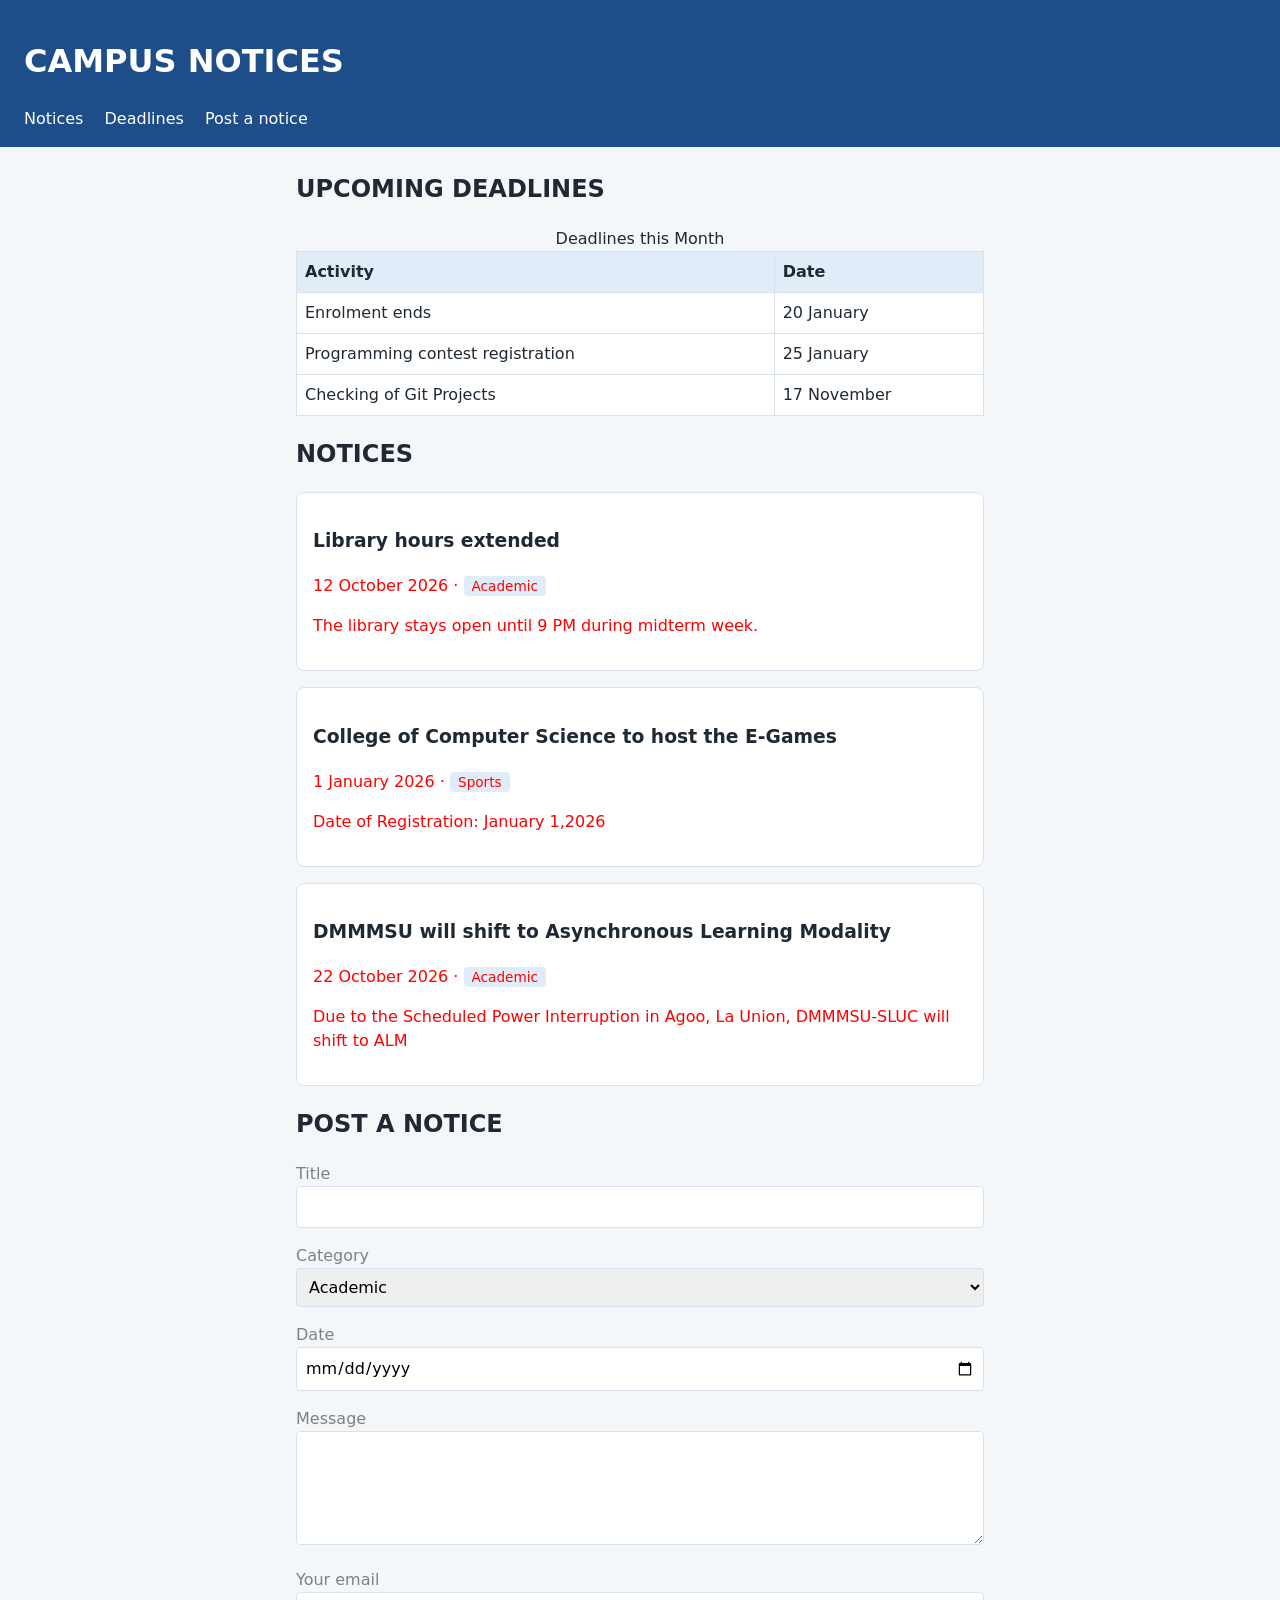
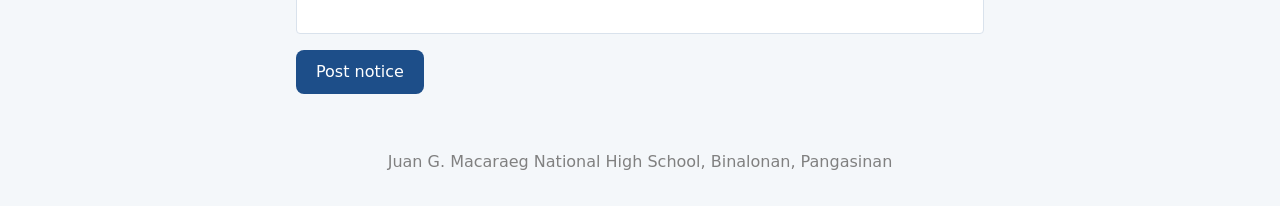
<file: campus-notices/index.html>
<!DOCTYPE html>
<html lang="en">

<head>
  <meta charset="utf-8">
  <meta name="viewport" content="width=device-width, initial-scale=1">

  <title>JGMNHS - Campus Notices</title>
 
  <link rel="stylesheet" href="styles.css">

</head>

<body>
  <header>
    <h1>CAMPUS NOTICES</h1>
    <nav aria-label="Main">
      <ul>
        <li><a href="#notices">Notices</a></li>
        <li><a href="#deadlines">Deadlines</a></li>
        <li><a href="#submit">Post a notice</a></li>
      </ul>
    </nav>
  </header>

  <main>

        <section id="deadlines">
      <h2>UPCOMING DEADLINES</h2>
      <table>
        <caption>Deadlines this Month</caption>
        <thead>
          <tr><th scope="col">Activity</th><th scope="col">Date</th></tr>
        </thead>
        <tbody>
          <tr><td> Enrolment ends</td><td>20 January</td></tr>
          <tr><td> Programming contest registration</td><td>25 January</td></tr>
          <tr><td> Checking of Git Projects</td><td>17 November</td></tr>
        </tbody>
      </table>
    </section>

    
    <section id="notices">
      <h2>NOTICES</h2>

      <article class="notice">
        <h3>Library hours extended</h3>
        <p class="meta">
          <time datetime="2026-10-12">12 October 2026</time> · <span class="tag">Academic</span>
        </p>
        <p>The library stays open until 9 PM during midterm week.</p>
      </article>

      <article class="notice">
        <h3>College of Computer Science to host the E-Games</h3>
        <p class="meta">
          <time datetime="2026-01-01">1 January 2026</time> · <span class="tag">Sports</span>
        </p>
        <p>Date of Registration: January 1,2026</p>
      </article>

      <article class="notice">
        <h3>DMMMSU will shift to Asynchronous Learning Modality</h3>
        <p class="meta">
          <time datetime="2026-10-22">22 October 2026</time> · <span class="tag">Academic</span>
        </p>
        <p>Due to the Scheduled Power Interruption in Agoo, La Union, DMMMSU-SLUC will shift to ALM</p>
      </article>
    </section>


    <section id="submit">
      <h2>POST A NOTICE</h2>
      <form action="#" method="post">
        <p>
          <label for="title">Title</label><br>
          <input type="text" id="title" name="title" required maxlength="100">
        </p>

        <p>
          <label for="category">Category</label><br>
          <select id="category" name="category">
            <option value="academic">Academic</option>
            <option value="event">Event</option>
            <option value="general">General</option>
          </select>
        </p>

        <p>
          <label for="date">Date</label><br>
          <input type="date" id="date" name="date">
        </p>

        <p>
          <label for="message">Message</label><br>
          <textarea id="message" name="message" rows="4" required></textarea>
        </p>

        <p>
          <label for="email">Your email</label><br>
          <input type="email" id="email" name="email" required>
        </p>

        <button type="submit">Post notice</button>
      </form>
    </section>
  </main>

  <footer>
    <p> Juan G. Macaraeg National High School, Binalonan, Pangasinan</p>
  </footer>

</body>
</html>
</file>
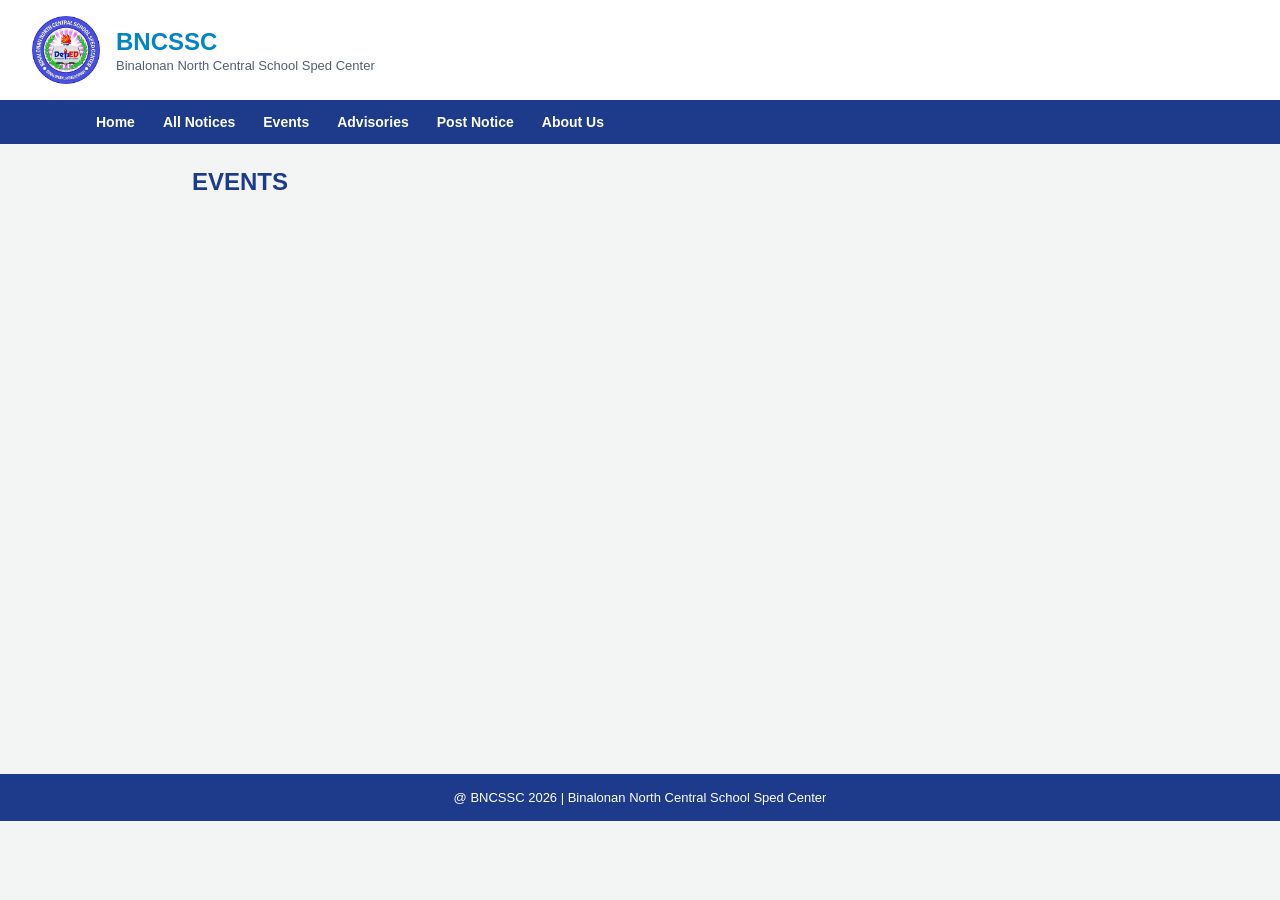
<file: Week 3/events.html>
<!DOCTYPE html>
<html lang="en">

<head>
  <meta charset="utf-8">
  <meta name="viewport" content="width=device-width, initial-scale=1">
  <title>BNCSSC - Events</title>
  <link rel="stylesheet" href="events.css">
</head>

<body>
  <div class="header">
    <img id="logo1" src="./logo.png" alt="BNCSSC Logo">
    <h2>BNCSSC</h2>
    <p id="sentence1">Binalonan North Central School Sped Center</p>
  </div>

  <div class="menu">
    <a href="./week3.html">Home</a>
    <a href="./notices.html">All Notices</a>
    <a href="./events.html">Events</a>
    <a href="./advisories.html">Advisories</a>
    <a href="./post.html">Post Notice</a>
    <a href="./aboutUs.html">About Us</a>
  </div>

  <main>
    <section id="events">
      <h2>EVENTS</h2>
    </section>
  </main>

  <footer>
    <p>@ BNCSSC 2026 | Binalonan North Central School Sped Center</p>
  </footer>
</body>

</html>
</file>
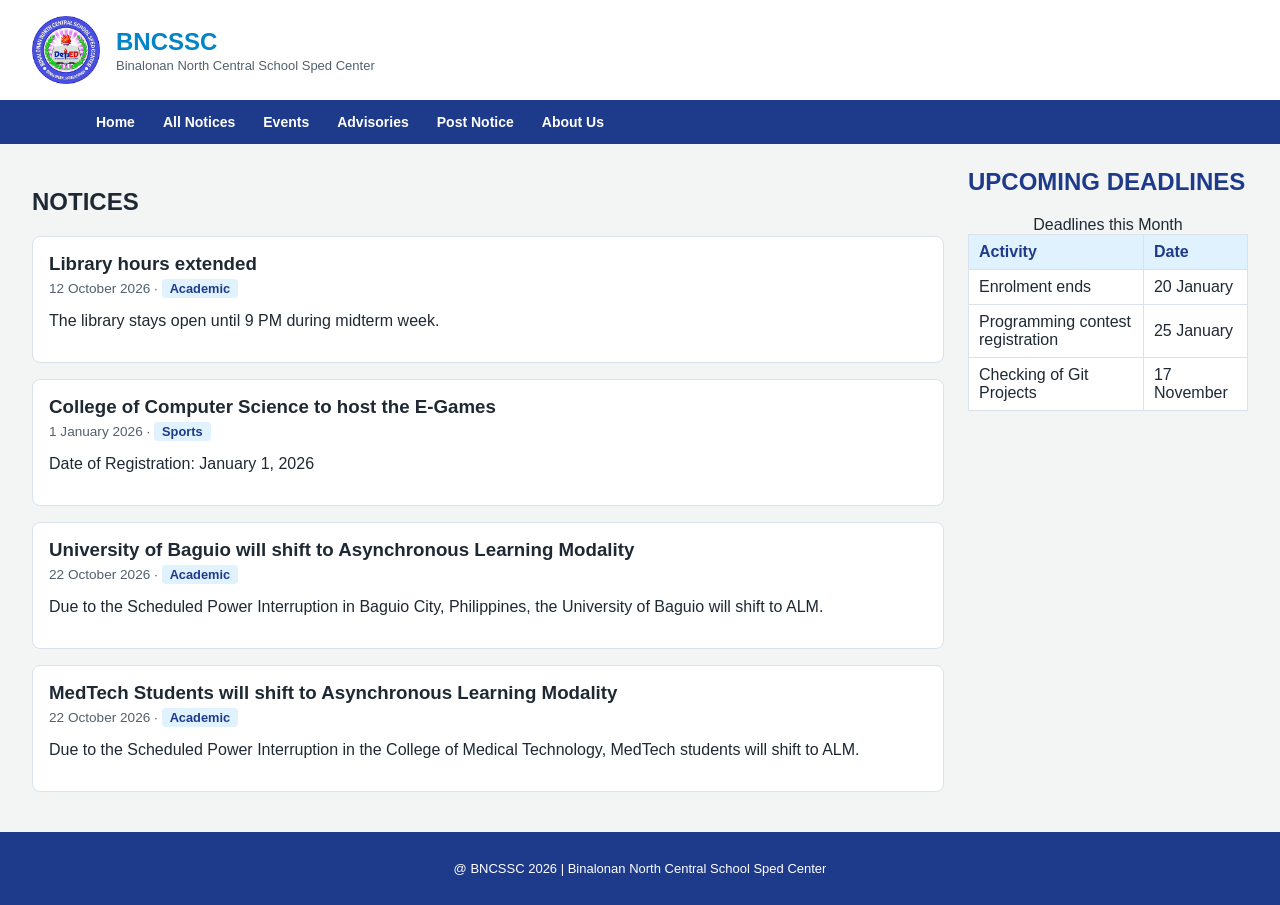
<file: Week 3/notices.html>
<!DOCTYPE html>
<html lang="en">

<head>
  <meta charset="utf-8">
  <meta name="viewport" content="width=device-width, initial-scale=1">
  <title>BNCSSC - All Notices</title>
  <link rel="stylesheet" href="notices.css">
</head>

<body>
  <div class="header">
    <img id="logo1" src="./logo.png" alt="BNCSSC Logo">
    <h2>BNCSSC</h2>
    <p id="sentence1">Binalonan North Central School Sped Center</p>
  </div>

  <div class="menu">
    <a href="./week3.html">Home</a>
    <a href="./notices.html">All Notices</a>
    <a href="./events.html">Events</a>
    <a href="./advisories.html">Advisories</a>
    <a href="./post.html">Post Notice</a>
    <a href="./aboutUs.html">About Us</a>
  </div>

  <div class="board-layout">
    <main>
      <section id="notices">
        <h2>NOTICES</h2>

        <article class="notice">
          <h3>Library hours extended</h3>
          <p class="meta">
            <time datetime="2026-10-12">12 October 2026</time> · <span class="tag">Academic</span>
          </p>
          <p>The library stays open until 9 PM during midterm week.</p>
        </article>

        <article class="notice">
          <h3>College of Computer Science to host the E-Games</h3>
          <p class="meta">
            <time datetime="2026-01-01">1 January 2026</time> · <span class="tag">Sports</span>
          </p>
          <p>Date of Registration: January 1, 2026</p>
        </article>

        <article class="notice">
          <h3>University of Baguio will shift to Asynchronous Learning Modality</h3>
          <p class="meta">
            <time datetime="2026-10-22">22 October 2026</time> · <span class="tag">Academic</span>
          </p>
          <p>Due to the Scheduled Power Interruption in Baguio City, Philippines, the University of Baguio will shift to ALM.</p>
        </article>

        <article class="notice">
          <h3>MedTech Students will shift to Asynchronous Learning Modality</h3>
          <p class="meta">
            <time datetime="2026-10-22">22 October 2026</time> · <span class="tag">Academic</span>
          </p>
          <p>Due to the Scheduled Power Interruption in the College of Medical Technology, MedTech students will shift to ALM.</p>
        </article>
      </section>
    </main>

    <aside>
      <section id="deadlines">
        <h2>UPCOMING DEADLINES</h2>
        <table>
          <caption>Deadlines this Month</caption>
          <thead>
            <tr>
              <th scope="col">Activity</th>
              <th scope="col">Date</th>
            </tr>
          </thead>
          <tbody>
            <tr>
              <td>Enrolment ends</td>
              <td>20 January</td>
            </tr>
            <tr>
              <td>Programming contest registration</td>
              <td>25 January</td>
            </tr>
            <tr>
              <td>Checking of Git Projects</td>
              <td>17 November</td>
            </tr>
          </tbody>
        </table>
      </section>
    </aside>
  </div>

  <footer>
    <p>@ BNCSSC 2026 | Binalonan North Central School Sped Center</p>
  </footer>
</body>

</html>
</file>
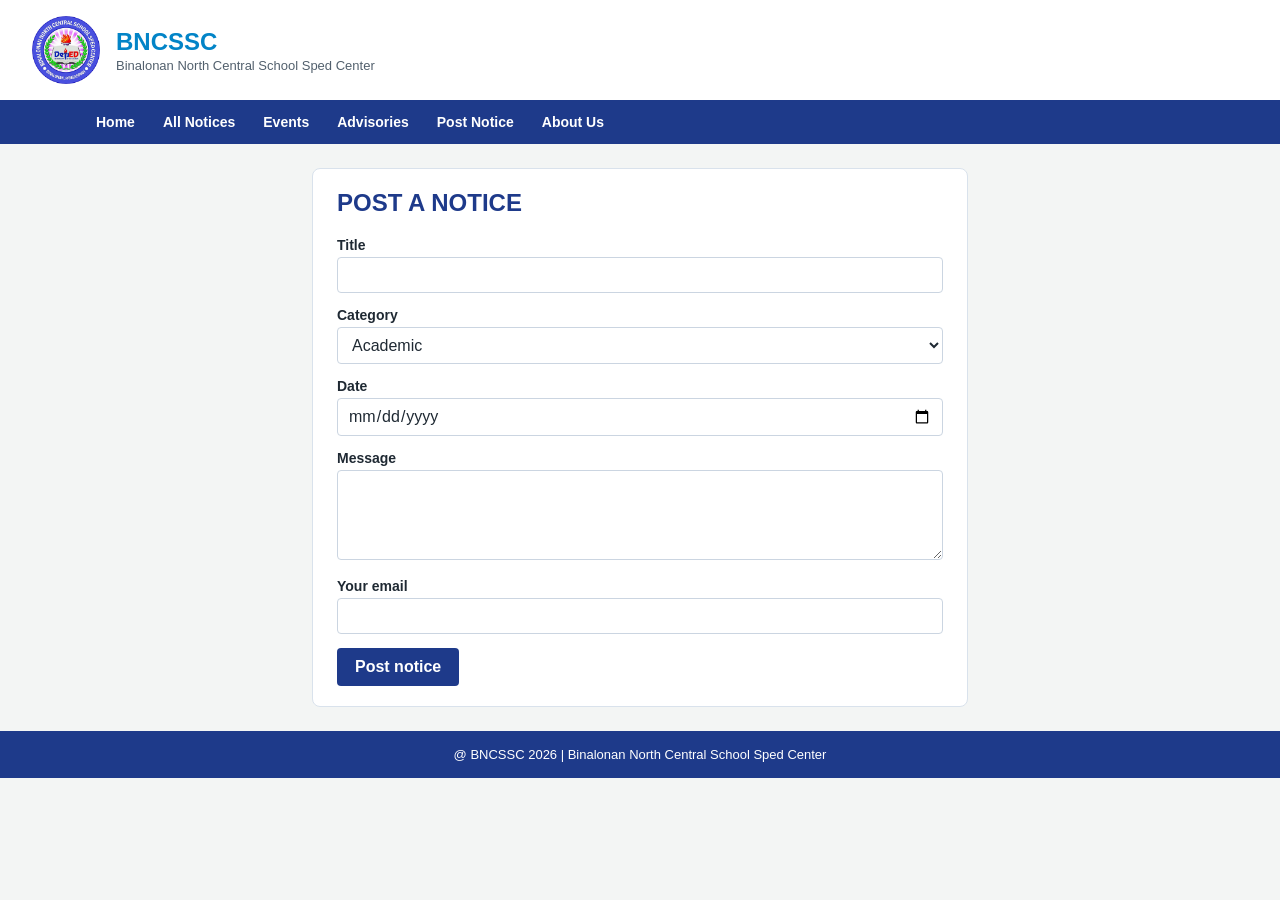
<file: Week 3/post.html>
<!DOCTYPE html>
<html lang="en">

<head>
  <meta charset="utf-8">
  <meta name="viewport" content="width=device-width, initial-scale=1">
  <title>BNCSSC - Post Notice</title>
  <link rel="stylesheet" href="post.css">
</head>

<body>
  <div class="header">
    <img id="logo1" src="./logo.png" alt="BNCSSC Logo">
    <h2>BNCSSC</h2>
    <p id="sentence1">Binalonan North Central School Sped Center</p>
  </div>

  <div class="menu">
    <a href="./week3.html">Home</a>
    <a href="./notices.html">All Notices</a>
    <a href="./events.html">Events</a>
    <a href="./advisories.html">Advisories</a>
    <a href="./post.html">Post Notice</a>
    <a href="./aboutUs.html">About Us</a>
  </div>

  <main>
    <section id="submit">
      <h2>POST A NOTICE</h2>
      <form action="#" method="post">
        <p>
          <label for="title">Title</label>
          <input type="text" id="title" name="title" required maxlength="100">
        </p>

        <p>
          <label for="category">Category</label>
          <select id="category" name="category">
            <option value="academic">Academic</option>
            <option value="event">Event</option>
            <option value="sports">Sports</option>
            <option value="general">General</option>
          </select>
        </p>

        <p>
          <label for="date">Date</label>
          <input type="date" id="date" name="date">
        </p>

        <p>
          <label for="message">Message</label>
          <textarea id="message" name="message" rows="4" required></textarea>
        </p>

        <p>
          <label for="email">Your email</label>
          <input type="email" id="email" name="email" required>
        </p>

        <button type="submit">Post notice</button>
      </form>
    </section>
  </main>

  <footer>
    <p>@ BNCSSC 2026 | Binalonan North Central School Sped Center</p>
  </footer>
</body>

</html>
</file>
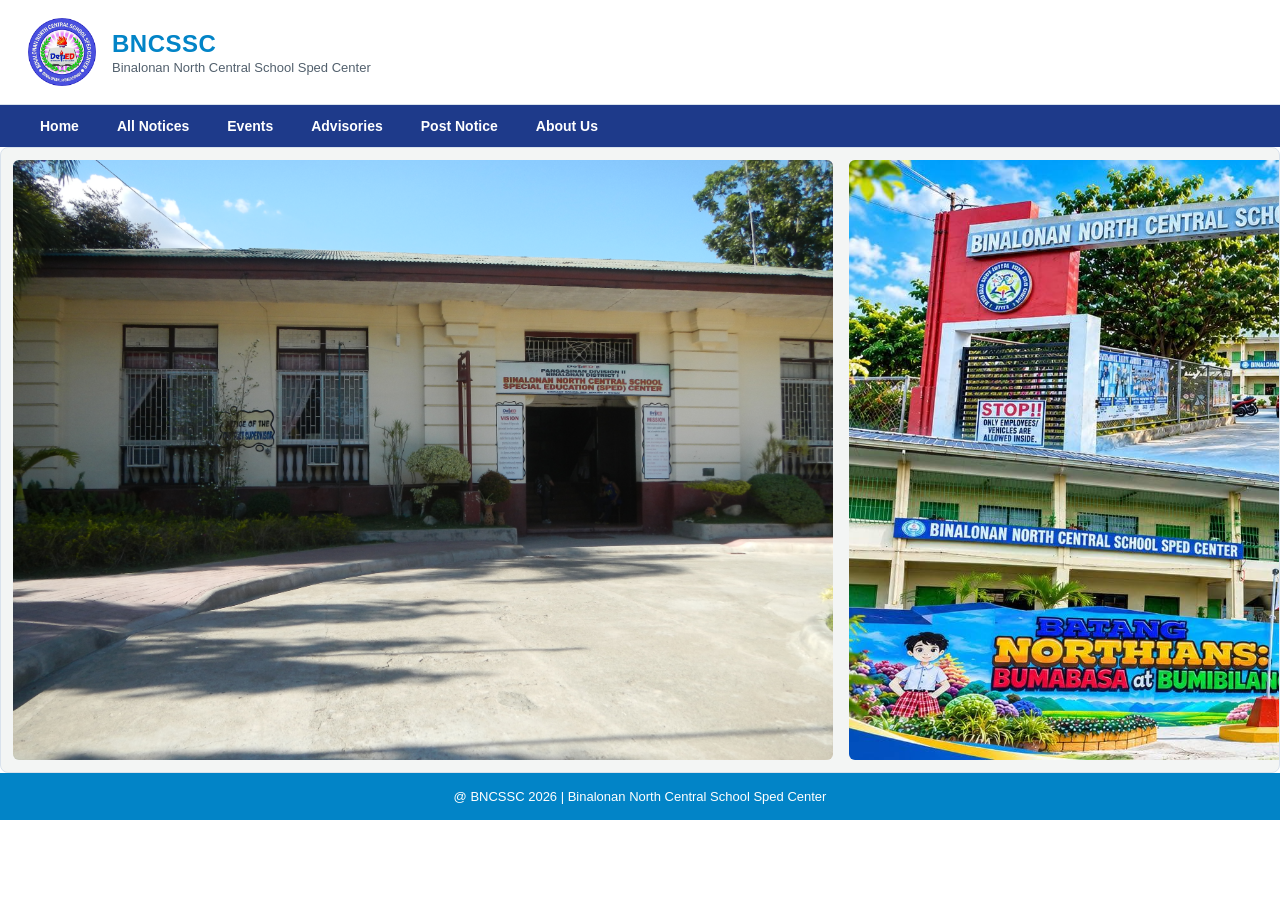
<file: Week 3/week3.html>
<!DOCTYPE html>
<html lang="en">

<head>
    <meta charset="UTF-8">
    <meta name="viewport" content="width=device-width, initial-scale=1">

    <title>BNCSSC- Notice Board</title>

    <link rel="stylesheet" href="styles.css">
</head>

<body>

    <div class="container">

        <div class="header">
            <img id= "logo1" src="./logo.png" alt="logoBNCSSC">
            <h2>BNCSSC</h2>
            <p id="sentence1">
                Binalonan North Central School Sped Center
            </p>
        </div>

        <div class="menu">
            <a href="./week3.html">Home</a><br>
            <a href="./notices.html">All Notices</a><br>
            <a href="./events.html">Events</a><br>
            <a href="./advisories.html">Advisories</a><br>
            <a href="./post.html">Post Notice</a><br>
            <a href="./aboutUs.html">About Us</a>
        </div>
        
        <div class="faculty-container">
    <div class="carousel">
        <div class="carousel-track">
            <img src="./bncssc.jpg" alt="BNCSSC Campus">
            <img src="./bncssc2.jpg" alt="BNCSSC Activity">
            <img src="./bncssc3.jpg" alt="BNCSSC Hallway">
            <img src="./bncssc.jpg" alt="BNCSSC Campus">
            <img src="./bncssc2.jpg" alt="BNCSSC Activity">
            <img src="./bncssc3.jpg" alt="BNCSSC Hallway">
        </div>
    </div>
</div>

        <div class="footer">
            <h4 id="alert">@ BNCSSC 2026 | Binalonan North Central School Sped Center</h4>
        </div>
    </div>
</body>
</html>
</file>
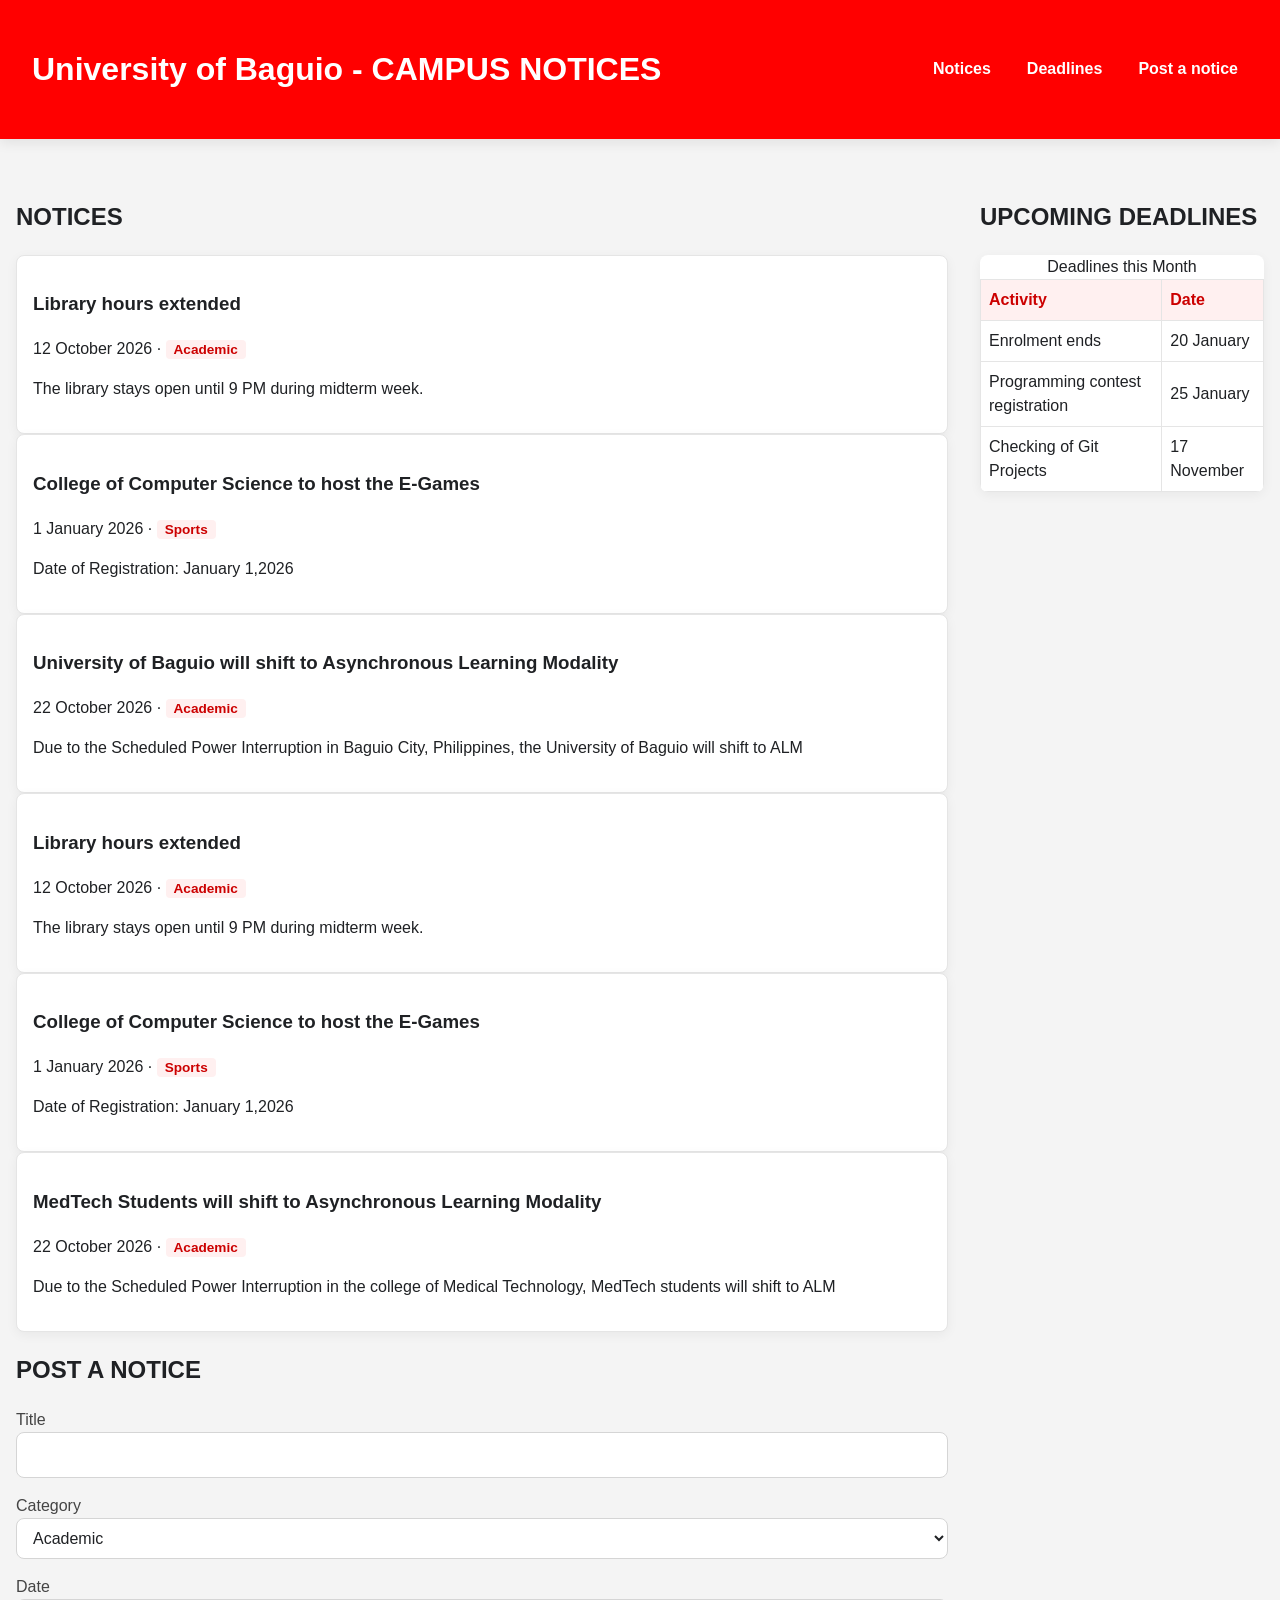
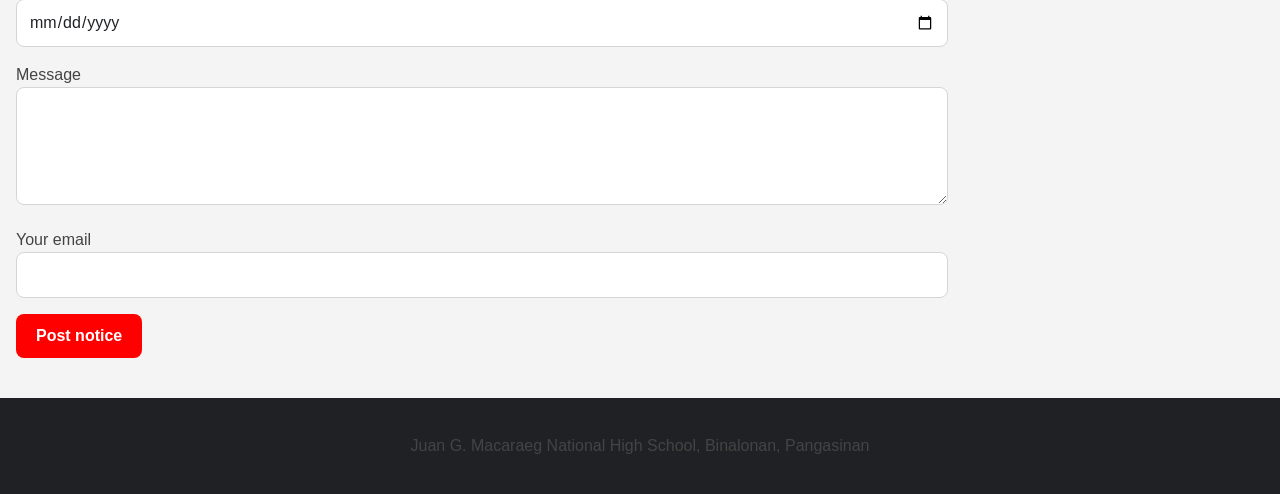
<file: week4/notices.html>
<!DOCTYPE html>
<html lang="en">

<head>
  <meta charset="utf-8">
  <meta name="viewport" content="width=device-width, initial-scale=1">

  <title>University of Baguio - CAMPUS NOTICES</title>
 
  <link rel="stylesheet" href="notices.css">

</head>

<body>
  <header>
    <h1>University of Baguio - CAMPUS NOTICES</h1>
    <nav aria-label="Main">
      <ul>
        <li><a href="#notices">Notices</a></li>
        <li><a href="#deadlines">Deadlines</a></li>
        <li><a href="#submit">Post a notice</a></li>
      </ul>
    </nav>
  </header>

  <main>
    <section id="notices">
      <h2>NOTICES</h2>

      <article class="notice">
        <h3>Library hours extended</h3>
        <p class="meta">
          <time datetime="2026-10-12">12 October 2026</time> · <span class="tag">Academic</span>
        </p>
        <p>The library stays open until 9 PM during midterm week.</p>
      </article>

      <article class="notice">
        <h3>College of Computer Science to host the E-Games</h3>
        <p class="meta">
          <time datetime="2026-01-01">1 January 2026</time> · <span class="tag">Sports</span>
        </p>
        <p>Date of Registration: January 1,2026</p>
      </article>

      <article class="notice">
        <h3>University of Baguio will shift to Asynchronous Learning Modality</h3>
        <p class="meta">
          <time datetime="2026-10-22">22 October 2026</time> · <span class="tag">Academic</span>
        </p>
        <p>Due to the Scheduled Power Interruption in Baguio City, Philippines, the University of Baguio will shift to ALM</p>
      </article>

      <article class="notice">
        <h3>Library hours extended</h3>
        <p class="meta">
          <time datetime="2026-10-12">12 October 2026</time> · <span class="tag">Academic</span>
        </p>
        <p>The library stays open until 9 PM during midterm week.</p>
      </article>

      <article class="notice">
        <h3>College of Computer Science to host the E-Games</h3>
        <p class="meta">
          <time datetime="2026-01-01">1 January 2026</time> · <span class="tag">Sports</span>
        </p>
        <p>Date of Registration: January 1,2026</p>
      </article>

      <article class="notice">
        <h3>MedTech Students will shift to Asynchronous Learning Modality</h3>
        <p class="meta">
          <time datetime="2026-10-22">22 October 2026</time> · <span class="tag">Academic</span>
        </p>
        <p>Due to the Scheduled Power Interruption in the college of Medical Technology, MedTech students will shift to ALM</p>
      </article>

    </section>


    <section id="submit">
      <h2>POST A NOTICE</h2>
      <form action="#" method="post">
        <p>
          <label for="title">Title</label><br>
          <input type="text" id="title" name="title" required maxlength="100">
        </p>

        <p>
          <label for="category">Category</label><br>
          <select id="category" name="category">
            <option value="academic">Academic</option>
            <option value="event">Event</option>
            <option value="general">General</option>
          </select>
        </p>

        <p>
          <label for="date">Date</label><br>
          <input type="date" id="date" name="date">
        </p>

        <p>
          <label for="message">Message</label><br>
          <textarea id="message" name="message" rows="4" required></textarea>
        </p>

        <p>
          <label for="email">Your email</label><br>
          <input type="email" id="email" name="email" required>
        </p>

        <button type="submit">Post notice</button>
      </form>
    </section>
  </main>

  <aside>
        <section id="deadlines">
      <h2>UPCOMING DEADLINES</h2>
      <table>
        <caption>Deadlines this Month</caption>
        <thead>
          <tr><th scope="col">Activity</th><th scope="col">Date</th></tr>
        </thead>
        <tbody>
          <tr><td> Enrolment ends</td><td>20 January</td></tr>
          <tr><td> Programming contest registration</td><td>25 January</td></tr>
          <tr><td> Checking of Git Projects</td><td>17 November</td></tr>
        </tbody>
      </table>
    </section>
    </aside>
    
  <footer>
    <p> Juan G. Macaraeg National High School, Binalonan, Pangasinan</p>
  </footer>

</body>
</html>
</file>
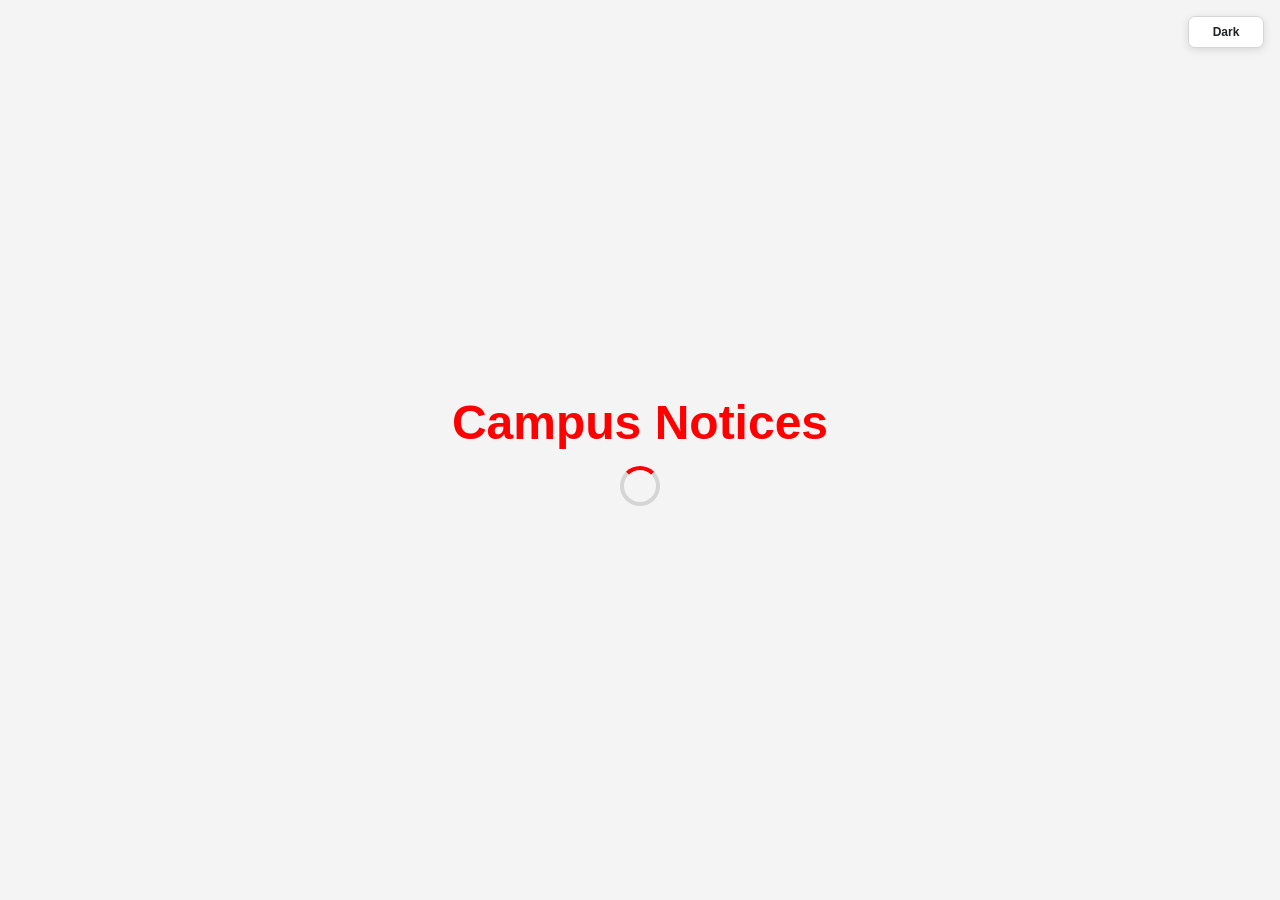
<file: week4/week4.html>
<!DOCTYPE html>
<html lang="en" data-theme="light">

<head>
    <meta charset="UTF-8">
    <meta name="viewport" content="width=device-width, initial-scale=1">

    <title>Campus Notices</title>

    <link rel="stylesheet" href="styles.css">
    <style>
        .hidden {
            display: none !important;
        }
    </style>
</head>

<body>
    <button id="themeToggle" class="theme" type="button">Dark</button>

    <!-- Splash Screen -->
    <section id="splash" class="screen">
        <h1 class="logo">Campus Notices</h1>
        <div class="loader" aria-label="Loading"></div>
    </section>

    <!-- Registration Screen -->
    <section id="register" class="screen hidden">
        <form id="regForm" class="card">
            <h2>Create account</h2>
            <input name="name" placeholder="Name" autocomplete="name" required>
            <input name="email" type="email" placeholder="Email" autocomplete="email" required>
            <input name="password" type="password" placeholder="Password" autocomplete="new-password" required>
            <input name="confirm" type="password" placeholder="Confirm password" autocomplete="new-password" required>
            <button type="submit">Register</button>
            <p id="regMsg" class="message" role="alert"></p>
            <a href="#" id="toLogin">I have an account</a>
        </form>
    </section>

    <!-- Login Screen -->
    <section id="login" class="screen hidden">
        <form id="logForm" class="card">
            <h2>Log in</h2>
            <input name="email" type="email" placeholder="Email" autocomplete="email" required>
            <input name="password" type="password" placeholder="Password" autocomplete="current-password" required>
            <button type="submit">Log in</button>
            <p id="logMsg" class="message" role="alert"></p>
            <a href="#" id="toRegister">Create an account</a>
        </form>
    </section>

    <!-- Main Campus Notices Page (Shown After Login) -->
    <section id="welcome" class="screen hidden">
        <div class="container">

            <div class="header">
                <h2>UNIVERSITY OF BAGUIO</h2>
                <p id="sentence1">University of Baguio</p>
                <p id="welcomeText"></p>
            </div>

            <div class="menu">
                <a href="index.html">Links</a><br>
                <a href="#college">Home</a><br>
                <a href="#faculty">About</a><br>
                <a href="#post">Contact Number</a><br>
                <a href="notices.html">Read Notices</a>
                <button id="logout" type="button">Log out</button>
                <button id="navRegister" type="button">Register</button>
            </div>

            <div class="content">

                <section id="college">
                    <h2>College of Computer Science</h2>

                    <h3 id="faculty">Faculty Members</h3>

                    <div class="faculty-container">

                        <div class="faculty-list">
                            <ol>
                                <li>Haydee Limson</li>
                                <li>Darwin Llavorre</li>
                                <li>Enrique Abad</li>
                                <li>Charlie Marzan</li>
                                <li>Carlos Villanueva</li>
                            </ol>

                            <ul>
                                <li>Haydee Limson</li>
                                <li>Darwin Llavorre</li>
                                <li>Enrique Abad</li>
                                <li>Charlie Marzan</li>
                                <li>Carlos Villanueva</li>
                            </ul>
                        </div>

                        <img id="img1" src="ccs.jpg"
                            alt="CCS BUILDING" width="500" height="400">

                    </div>
                </section>

            </div>

            <div class="post-section" id="post">

                <h3>Post Notice</h3>

                <form action="/api/notices" method="post">

                    <label for="title">Title</label>

                    <input id="title" name="title"
                        type="text" required>

                    <label for="msg">Message</label>

                    <textarea id="msg" name="message"></textarea>

                    <button class="btn" type="submit">
                        Post notice
                    </button>

                </form>

            </div>

            <div class="footer">
                <h4 id="alert">@ DMMMSU 2026 | College Of Computer Science</h4>
            </div>
        </div>
    </section>

    <script>
        const screens = document.querySelectorAll(".screen");

        const show = (id) => {
            screens.forEach((screen) => {
                screen.classList.toggle("hidden", screen.id !== id);
            });
        };

        const getUsers = () => {
            const raw = localStorage.getItem("users");
            return JSON.parse(raw) ?? [];
        };

        // Show the registration screen after the 2-second splash screen.
        setTimeout(() => show("register"), 2000);

        // Switch between screens using the links and log-out button.
        document.addEventListener("click", (event) => {
            const id = event.target.id;

            if (id === "toLogin") {
                event.preventDefault();
                show("login");
            }

            if (id === "toRegister") {
                event.preventDefault();
                show("register");
            }

            if (id === "logout") {
                show("login");
            }
        });

        // Registration
        const regForm = document.querySelector("#regForm");
        const regMsg = document.querySelector("#regMsg");

        regForm.addEventListener("submit", (event) => {
            event.preventDefault();
            const form = regForm.elements;
            regMsg.textContent = "";

            try {
                if (form.password.value.length < 8) {
                    throw new Error("Password must be at least 8 characters");
                }

                if (form.password.value !== form.confirm.value) {
                    throw new Error("Passwords do not match");
                }

                const email = form.email.value.trim().toLowerCase();

                if (getUsers().some((user) => user.email === email)) {
                    throw new Error("Email already used");
                }

                const users = [
                    ...getUsers(),
                    {
                        name: form.name.value.trim(),
                        email,
                        password: form.password.value
                    }
                ];

                localStorage.setItem("users", JSON.stringify(users));
                regForm.reset();
                show("login");
            } catch (error) {
                regMsg.textContent = error.message;
            }
        });

        // Login
        const logForm = document.querySelector("#logForm");
        const logMsg = document.querySelector("#logMsg");
        const welcomeText = document.querySelector("#welcomeText");

        logForm.addEventListener("submit", (event) => {
            event.preventDefault();
            const form = logForm.elements;
            logMsg.textContent = "";

            const email = form.email.value.trim().toLowerCase();
            const user = getUsers().find((savedUser) => savedUser.email === email);

            if (user?.password === form.password.value) {
                welcomeText.textContent = `Welcome, ${user.name}!`;
                logForm.reset();
                show("welcome");
            } else {
                logMsg.textContent = "Wrong email or password";
            }
        });

        // Light and dark mode
        const root = document.documentElement;
        const toggle = document.querySelector("#themeToggle");

        const setTheme = (name) => {
            const dark = name === "dark";
            root.dataset.theme = name;
            toggle.textContent = dark ? "Light" : "Dark";
            localStorage.setItem("theme", name);
        };

        const systemDark = window.matchMedia("(prefers-color-scheme: dark)").matches;
        const savedTheme = localStorage.getItem("theme");

        setTheme(savedTheme ?? (systemDark ? "dark" : "light"));

        toggle.addEventListener("click", () => {
            const dark = root.dataset.theme === "dark";
            setTheme(dark ? "light" : "dark");
        });
    </script>
</body>

</html>
</file>
<file: campus-notices/styles.css>
:root {
  --brand: #1d4e89;
  --brand-soft: #e0ecf8;
  --surface: #ffffff;
  --page: #f4f7fa;
  --text: #1f2933;
  --border: #d9e2ec;
  --radius: 8px;
}

* { box-sizing: border-box; }

body {
  font-family: system-ui, sans-serif;
  font-size: 1rem;
  line-height: 1.5;
  margin: 0;
  background: var(--page);
  color: var(--text);
}
header {
  background: var(--brand);
  color: white;
  padding: 16px 24px;
}

main {
  max-width: 720px;
  margin: 24px auto;
  padding: 0 16px;
}

.notice {
  background: var(--surface);
  border: 1px solid var(--border);
  border-radius: var(--radius);
  padding: 16px;
  margin-bottom: 16px;
}

.tag {
  background: var(--brand-soft);
  border-radius: 4px;
  padding: 2px 8px;
  font-size: 0.85rem;
}

footer {
  text-align: center;
  padding: 16px;
}

nav ul { 
  list-style: none; margin: 0; padding: 0; 
}

nav li { 
  display: inline-block; margin-right: 16px; 
}
nav a { 
  color: white; text-decoration: none; 
}
nav a:hover { 
  text-decoration: underline; 
}

table { 
  border-collapse: collapse; width: 100%; background: var(--surface); 
}
th, td { 
  border: 1px solid var(--border); padding: 8px; text-align: left; 
}
th { 
  background: var(--brand-soft); 
}

input, select, textarea {
  width: 100%;
  padding: 8px;
  border: 1px solid var(--border);
  border-radius: 4px;
  font: inherit;
}
input:focus, select:focus, textarea:focus { 
  outline: 3px solid var(--brand); 
}

button {
  background: var(--brand);
  color: white;
  border: 0;
  border-radius: var(--radius);
  padding: 10px 20px;
  font: inherit;
  cursor: pointer;
}
button:hover { 
  background: #163b69; 
}

p { 
color: gray; 
}

.notice p {
    color: red;
}
</file>
<file: Week 3/events.css>
* {
  box-sizing: border-box;
}

body {
  margin: 0;
  font-family: "Segoe UI", Arial, sans-serif;
  background: #f3f5f4;
  color: #1f2933;
}

/* para sa header at nav ito  */
.header {
  display: grid;
  grid-template-columns: auto 1fr;
  align-items: center;
  column-gap: 16px;
  padding: 16px 32px;
  background: #ffffff;
}

#logo1 {
  grid-row: 1 / 3;
  width: 68px;
  height: 68px;
  object-fit: contain;
}

.header h2 {
  margin: 0;
  align-self: end;
  font-size: 24px;
  color: #0284c7;
}

#sentence1 {
  margin: 2px 0 0;
  align-self: start;
  font-size: 13px;
  color: #52606d;
}

.menu {
  display: flex;
  flex-wrap: wrap;
  align-items: center;
  gap: 28px;
  padding: 14px 32px 14px 96px;
  background: #1e3a8a;
}

.menu a {
  color: #ffffff;
  text-decoration: none;
  font-size: 14px;
  font-weight: 600;
}

.menu a:hover {
  text-decoration: underline;
}

/* content ng events */
main {
  max-width: 960px;
  min-height: 70vh;
  margin: 0 auto;
  padding: 24px 32px;
}

#events h2 {
  margin-top: 0;
  color: #1e3a8a;
}

.event {
  background: #ffffff;
  border: 1px solid #d9e2ec;
  border-radius: 8px;
  padding: 16px;
  margin-bottom: 16px;
}

.event h3 {
  margin: 0 0 6px;
}

.meta {
  font-size: 0.85rem;
  color: #52606d;
  margin: 0 0 8px;
}

.tag {
  background: #e0f2fe;
  color: #1e3a8a;
  border-radius: 4px;
  padding: 2px 8px;
  font-size: 0.8rem;
  font-weight: bold;
}

/* footer */
footer {
  background: #1e3a8a;
  color: #ffffff;
  text-align: center;
  padding: 16px 24px;
  font-size: 13px;
}

footer p {
  margin: 0;
}

/* RESPONSIVE */
@media (max-width: 600px) {
  .header {
    grid-template-columns: 1fr;
    justify-items: center;
    text-align: center;
    padding: 16px;
  }

  #logo1 {
    grid-row: auto;
  }

  .menu {
    justify-content: center;
    padding: 12px 16px;
    gap: 14px 20px;
  }

  main {
    padding: 16px;
  }
}
</file>
<file: Week 3/notices.css>
* {
  box-sizing: border-box;
}

body {
  margin: 0;
  font-family: "Segoe UI", Arial, sans-serif;
  background: #f3f5f4;
  color: #1f2933;
}

/* para sa header at nav */
.header {
  display: grid;
  grid-template-columns: auto 1fr;
  align-items: center;
  column-gap: 16px;
  padding: 16px 32px;
  background: #ffffff;
}

#logo1 {
  grid-row: 1 / 3;
  width: 68px;
  height: 68px;
  object-fit: contain;
}

.header h2 {
  margin: 0;
  align-self: end;
  font-size: 24px;
  color: #0284c7;
}

#sentence1 {
  margin: 2px 0 0;
  align-self: start;
  font-size: 13px;
  color: #52606d;
}

.menu {
  display: flex;
  flex-wrap: wrap;
  align-items: center;
  gap: 28px;
  padding: 14px 32px 14px 96px;
  background: #1e3a8a;
}

.menu a {
  color: #ffffff;
  text-decoration: none;
  font-size: 14px;
  font-weight: 600;
}

.menu a:hover {
  text-decoration: underline;
}

/* para sa board layout */
.board-layout {
  max-width: 1280px;
  margin: 0 auto;
  padding: 24px 32px;
}

.notice {
  background: #ffffff;
  border: 1px solid #d9e2ec;
  border-radius: 8px;
  padding: 16px;
  margin-bottom: 16px;
}

.notice h3 {
  margin: 0 0 6px;
}

.meta {
  font-size: 0.85rem;
  color: #52606d;
  margin: 0 0 8px;
}

.tag {
  background: #e0f2fe;
  color: #1e3a8a;
  border-radius: 4px;
  padding: 2px 8px;
  font-size: 0.8rem;
  font-weight: bold;
}

/* para sa deadlines */
#deadlines h2 {
  margin-top: 0;
  color: #1e3a8a;
}

table {
  width: 100%;
  border-collapse: collapse;
  background: #ffffff;
}

th,
td {
  border: 1px solid #d9e2ec;
  padding: 8px 10px;
  text-align: left;
}

th {
  background: #e0f2fe;
  color: #1e3a8a;
}

footer {
  background: #1e3a8a;
  color: #ffffff;
  text-align: center;
  padding: 16px 24px;
  font-size: 13px;
}

/* RESPONSIVE */
@media (max-width: 600px) {
  .header {
    grid-template-columns: 1fr;
    justify-items: center;
    text-align: center;
    padding: 16px;
  }

  #logo1 {
    grid-row: auto;
  }

  .menu {
    justify-content: center;
    padding: 12px 16px;
    gap: 14px 20px;
  }

  .board-layout {
    padding: 16px;
  }
}

@media (min-width: 900px) {
  .board-layout {
    display: grid;
    grid-template-columns: 1fr 280px;
    gap: 24px;
    align-items: start;
  }
}
</file>
<file: Week 3/post.css>
* {
  box-sizing: border-box;
}

body {
  margin: 0;
  font-family: "Segoe UI", Arial, sans-serif;
  background: #f3f5f4;
  color: #1f2933;
}

/* para sa header at nav*/
.header {
  display: grid;
  grid-template-columns: auto 1fr;
  align-items: center;
  column-gap: 16px;
  padding: 16px 32px;
  background: #ffffff;
}

#logo1 {
  grid-row: 1 / 3;
  width: 68px;
  height: 68px;
  object-fit: contain;
}

.header h2 {
  margin: 0;
  align-self: end;
  font-size: 24px;
  color: #0284c7;
}

#sentence1 {
  margin: 2px 0 0;
  align-self: start;
  font-size: 13px;
  color: #52606d;
}

.menu {
  display: flex;
  flex-wrap: wrap;
  align-items: center;
  gap: 28px;
  padding: 14px 32px 14px 96px;
  background: #1e3a8a;
}

.menu a {
  color: #ffffff;
  text-decoration: none;
  font-size: 14px;
  font-weight: 600;
}

.menu a:hover {
  text-decoration: underline;
}

/* para sa form */
main {
  max-width: 720px;
  margin: 0 auto;
  padding: 24px 32px;
}

#submit {
  background: #ffffff;
  border: 1px solid #d9e2ec;
  border-radius: 8px;
  padding: 20px 24px;
}

#submit h2 {
  margin-top: 0;
  color: #1e3a8a;
}

form p {
  margin: 0 0 14px;
}

label {
  display: block;
  margin-bottom: 4px;
  font-size: 14px;
  font-weight: 600;
}

input,
select,
textarea {
  width: 100%;
  padding: 8px 10px;
  border: 1px solid #cbd5e1;
  border-radius: 4px;
  font: inherit;
  background: #ffffff;
  color: #1f2933;
}

input:focus,
select:focus,
textarea:focus {
  outline: none;
  border-color: #1e3a8a;
}

button {
  background: #1e3a8a;
  color: #ffffff;
  border: none;
  border-radius: 4px;
  padding: 10px 18px;
  font: inherit;
  font-weight: 600;
  cursor: pointer;
}

button:hover {
  background: #0284c7;
}

/* footer */
footer {
  background: #1e3a8a;
  color: #ffffff;
  text-align: center;
  padding: 16px 24px;
  font-size: 13px;
}

footer p {
  margin: 0;
}

/* RESPONSIVE */
@media (max-width: 600px) {
  .header {
    grid-template-columns: 1fr;
    justify-items: center;
    text-align: center;
    padding: 16px;
  }

  #logo1 {
    grid-row: auto;
  }

  .menu {
    justify-content: center;
    padding: 12px 16px;
    gap: 14px 20px;
  }

  main {
    padding: 16px;
  }

  #submit {
    padding: 16px;
  }
}
</file>
<file: Week 3/styles.css>
:root {
    --green: #1E3A8A;
    --green-dark: #0284C7;
    --bg: #F3F5F4;
    --white: #FFFFFF;
    --text: #1F2933;
    --muted: #52606D;
    --border: #D9E2EC;
}

* {
    box-sizing: border-box;
}

body {
    margin: 0;
    font-family: "Segoe UI", Arial, sans-serif;
    background-color: var(--bg);
    color: var(--text);
}

.container {
    max-width: 1280px;
    margin: 0 auto;
    min-height: 100vh;
    display: flex;
    flex-direction: column;
    background: var(--white);
    box-shadow: 0 4px 18px rgba(0, 0, 0, 0.06);
}

/* masterhead or header ito */
.header {
    display: grid;
    grid-template-columns: auto 1fr;
    align-items: center;
    column-gap: 16px;
    padding: 18px 28px;
    background: var(--white);
    border-bottom: 1px solid var(--border);
}

#logo1 {
    grid-row: 1 / 3;
    width: 68px;
    height: 68px;
    object-fit: contain;
}

.header h2 {
    margin: 0;
    align-self: end;
    font-size: 24px;
    color: var(--green-dark);
    letter-spacing: 0.5px;
}

#sentence1 {
    margin: 2px 0 0;
    align-self: start;
    font-size: 13px;
    color: var(--muted);
}

/* HORIZONTAL GREEN NAV BAR */
.menu {
    display: flex;
    flex-wrap: wrap;
    align-items: center;
    gap: 6px;
    padding: 0 24px;
    background: var(--green);
}

.menu br {
    display: none;
}

.menu a {
    color: var(--white);
    text-decoration: none;
    font-size: 14px;
    font-weight: 600;
    padding: 13px 16px;
    transition: background-color 0.2s ease;
}

.menu a:hover {
    background: var(--green-dark);
}

/* main content */
.content {
    flex: 1;
    padding: 28px;
}

#college > h2 {
    margin: 0 0 18px;
    padding-bottom: 10px;
    font-size: 24px;
    color: var(--green-dark);
    border-bottom: 3px solid var(--green);
}

.faculty-container {
    width: 100%;
}

#img1 {
    display: block;
    width: 100%;
    max-width: 100%;
    height: 440px;
    object-fit: cover;
    border-radius: 8px;
    border: 1px solid var(--border);
}

/* FOOTER */
.footer {
    padding: 16px 28px;
    background: var(--green-dark);
    color: var(--white);
    text-align: center;
}

#alert {
    margin: 0;
    font-size: 13px;
    font-weight: 500;
}

/* RESPONSIVE */
@media (max-width: 600px) {
    .header {
        grid-template-columns: 1fr;
        justify-items: center;
        text-align: center;
        row-gap: 6px;
    }

    #logo1 {
        grid-row: auto;
        margin-bottom: 4px;
    }

    .menu {
        justify-content: center;
        padding: 0 12px;
    }

    .content {
        padding: 18px;
    }

    #img1 {
        height: 260px;
    }
}
.carousel {
    width: 100%;
    overflow: hidden;
    border-radius: 8px;
    border: 1px solid var(--border);
    background: var(--bg);
}

.carousel-track {
    display: flex;
    gap: 16px;
    width: max-content;
    padding: 12px;
    animation: scroll-images 25s linear infinite;
}

.carousel-track:hover {
    animation-play-state: paused; /* Pause when hovering over images */
}

.carousel-track img {
    display: block;
    width: 820px;
    height: 600px;
    object-fit: cover;
    border-radius: 6px;
    flex-shrink: 0;
}

@keyframes scroll-images {
    0% {
        transform: translateX(0);
    }
    100% {
        transform: translateX(-50%);
    }
}

@media (max-width: 600px) {
    .carousel-track img {
        width: 280px;
        height: 200px;
    }
}
</file>
<file: week4/notices.css>
:root {
  --brand: #FF0000;
  --brand-dark: #CC0000;
  --brand-soft: #FFF0F0;
  --charcoal: #1F2124;
  --gray: #BFBFBE;
  --light-gray: #F4F4F4;
  --white: #FFFFFF;
  --surface: var(--white);
  --page: var(--light-gray);
  --text: var(--charcoal);
  --border: #E5E5E5;
  --radius: 8px;
}

/* Fixed universal selector (was "-") */
*,
*::before,
*::after {
  box-sizing: border-box;
}

body {
  display: grid;
  gap: 16px;
  font-family: Verdana, Arial, Tahoma, sans-serif;
  font-size: 1rem;
  line-height: 1.5;
  margin: 0;
  background: var(--page);
  color: var(--text);
}

header {
  display: flex;
  flex-wrap: wrap;
  align-items: center;
  justify-content: space-between;
  gap: 8px 24px;
  background: var(--brand);
  color: var(--white);
  padding: 16px 24px;
  box-shadow: 0 4px 12px rgba(0, 0, 0, 0.08);
}

main {
  max-width: 1100px;
  width: 100%;
  margin: 24px auto;
  padding: 0 16px;
  min-width: 0;
}

aside {
  min-width: 0;
  padding: 0 16px;
}

.notices {
  display: grid;
  gap: 16px;
  grid-template-columns: 1fr;      /* phone: one column */
}

.notice {
  background: var(--surface);
  border: 1px solid var(--border);
  border-radius: var(--radius);
  padding: 16px;
  margin-bottom: 0;                /* the grid gap handles spacing */
  box-shadow: 0 3px 12px rgba(0, 0, 0, 0.05);
}

.tag {
  background: var(--brand-soft);
  color: var(--brand-dark);
  border-radius: 4px;
  padding: 2px 8px;
  font-size: 0.85rem;
  font-weight: bold;
}

footer {
  background: var(--charcoal);
  color: var(--white);
  text-align: center;
  padding: 20px 16px;
}

nav ul {
  display: flex;
  flex-wrap: wrap;
  gap: 8px 16px;
  list-style: none;
  margin: 0;
  padding: 0;
}

nav a {
  color: var(--white);
  text-decoration: none;
  font-weight: bold;
  padding: 6px 10px;
  border-radius: 6px;
  transition: 0.2s ease;
}

nav a:hover {
  background: rgba(255, 255, 255, 0.14);
  text-decoration: underline;
}

table {
  display: block;
  overflow-x: auto;                /* wide table scrolls inside itself */
  border-collapse: collapse;
  width: 100%;
  background: var(--surface);
  border-radius: var(--radius);
  box-shadow: 0 3px 12px rgba(0, 0, 0, 0.05);
}

th,
td {
  border: 1px solid var(--border);
  padding: 8px;
  text-align: left;
  color: var(--charcoal);
}

th {
  background: var(--brand-soft);
  color: var(--brand-dark);
}

input,
select,
textarea {
  width: 100%;
  padding: 10px 12px;
  border: 1px solid #D5D5D5;
  border-radius: var(--radius);
  font: inherit;
  background: var(--white);
  color: var(--charcoal);
}

input:focus,
select:focus,
textarea:focus {
  outline: none;
  border-color: var(--brand);
  box-shadow: 0 0 0 3px rgba(255, 0, 0, 0.15);
}

button {
  background: var(--brand);
  color: var(--white);
  border: 0;
  border-radius: var(--radius);
  padding: 10px 20px;
  font: inherit;
  font-weight: bold;
  cursor: pointer;
  transition: 0.2s ease;
}

button:hover {
  background: var(--brand-dark);
}

p {
  color: #444444;
}

.notice p {
  color: var(--charcoal);
}

img {
  max-width: 100%;
  height: auto;
}

@media (min-width: 600px) {
  .notices {
    grid-template-columns: repeat(2, 1fr);
  }
}

@media (min-width: 960px) {
  .notices {
    grid-template-columns: repeat(3, 1fr);
  }

  header {
    padding: 24px 32px;
  }

  aside {
    padding: 24px 16px 24px 0;
  }

  body {
    grid-template-columns: 1fr 300px;
    grid-template-areas:
      "header header"
      "main   aside"
      "footer footer";
  }

  header { grid-area: header; }
  main   { grid-area: main; }
  aside  { grid-area: aside; }
  footer { grid-area: footer; }
}
</file>
<file: week4/styles.css>
:root {
    --brand: #FF0000;
    --brand-dark: #CC0000;
    --charcoal: #1F2124;
    --gray: #BFBFBE;
    --light-gray: #F4F4F4;
    --white: #FFFFFF;
    --border: #D5D5D5;
    --hover-bg: #FFF0F0;
    --space: 1rem;
}

[data-theme="dark"] {
    --light-gray: #141518;
    --white: #1F2124;
    --charcoal: #F4F4F4;
    --border: #383B42;
    --hover-bg: #2E1A1A;
}

* {
    font-family: Verdana, Arial, Tahoma, sans-serif;
    box-sizing: border-box;
}

body {
    background-color: var(--light-gray);
    margin: 0;
    padding: 35px;
    min-height: 100vh;
    color: var(--charcoal);
    transition: background-color 0.2s, color 0.2s;
}

img {
    max-width: 100%;
    height: auto;
}

table {
    display: block;
    overflow-x: auto;
}

/* SCREENS (SPLASH, REGISTER, LOGIN, WELCOME) */
.screen {
    min-height: calc(100vh - 70px);
    display: grid;
    gap: 1rem;
    place-content: center;
    justify-items: center;
    padding: 1rem;
}

.screen.hidden {
    display: none !important;
}

#welcome.screen {
    display: block;
    padding: 0;
}

.logo {
    font-size: 3rem;
    margin: 0;
    color: var(--brand);
}

.loader {
    width: 40px;
    height: 40px;
    border: 4px solid var(--border);
    border-top-color: var(--brand);
    border-radius: 50%;
    animation: spin 1s linear infinite;
}

@keyframes spin {
    to {
        transform: rotate(360deg);
    }
}

/* AUTH CARDS (REGISTER & LOGIN) */
.card {
    display: grid;
    gap: 0.75rem;
    padding: 1.5rem;
    width: min(90vw, 340px);
    border-radius: 12px;
    background-color: var(--white);
    border: 1px solid var(--border);
    box-shadow: 0 4px 12px rgba(0, 0, 0, 0.08);
}

.card h2 {
    margin: 0 0 0.25rem;
    text-align: center;
    color: var(--charcoal);
}

.card input {
    margin-top: 0;
}

.card button {
    width: 100%;
    padding: 12px;
    border-radius: 7px;
    border: none;
    background-color: var(--brand);
    color: #FFFFFF;
    cursor: pointer;
    font-weight: bold;
    transition: 0.2s ease;
}

.card button:hover {
    background-color: var(--brand-dark);
}

.card a {
    color: var(--brand-dark);
    text-align: center;
    font-size: 13px;
    font-weight: bold;
    text-decoration: none;
}

.card a:hover {
    text-decoration: underline;
}

.message {
    min-height: 1rem;
    margin: 0;
    color: var(--brand);
    font-size: 0.9rem;
    text-align: center;
}

/* DARK/LIGHT THEME BUTTON */
.theme {
    position: fixed;
    top: 1rem;
    right: 1rem;
    z-index: 100;
    width: auto;
    min-width: 76px;
    padding: 8px 14px;
    border-radius: 7px;
    border: 1px solid var(--border);
    background-color: var(--white);
    color: var(--charcoal);
    font-weight: bold;
    font-size: 12px;
    cursor: pointer;
    box-shadow: 0 2px 8px rgba(0, 0, 0, 0.12);
    transition: 0.2s ease;
}

.theme:hover {
    border-color: var(--brand);
    color: var(--brand);
}

/* MAIN GRID */
.container {
    max-width: 1400px;
    margin: auto;
    display: grid;
    grid-template-areas:
        "header header header"
        "menu content post"
        "footer footer footer";
    grid-template-columns: 0.8fr 2fr 1.2fr;
    gap: 20px;
    background-color: transparent;
    padding: 0;
}

/* HEADER */
.container div.header {
    grid-area: header;
    background-color: var(--brand);
    color: #FFFFFF;
    text-align: left;
    padding: 35px 40px;
    border-radius: 12px;
    box-shadow: 0 4px 12px rgba(0, 0, 0, 0.08);
}

.header h2 {
    font-size: 28px;
    letter-spacing: 1px;
    margin: 0 0 8px;
}

.header p {
    margin: 0;
    font-size: 14px;
    opacity: 0.95;
}

#welcomeText {
    margin-top: 8px;
    font-weight: bold;
}

/* GENERAL CARDS */
.container > div {
    background-color: var(--white);
    padding: 25px;
    border-radius: 12px;
    box-shadow: 0 3px 12px rgba(0, 0, 0, 0.05);
}

/* LEFT SIDEBAR MENU */
.container div.menu {
    grid-area: menu;
    display: flex;
    flex-direction: column;
    gap: 10px;
    align-self: start;
    line-height: normal;
}

.menu a {
    color: var(--charcoal);
    text-decoration: none;
    font-size: 14px;
    font-weight: bold;
    padding: 12px 15px;
    border-radius: 7px;
    transition: 0.2s ease;
    border-left: 3px solid transparent;
    text-align: left;
}

.menu a:hover {
    background-color: var(--hover-bg);
    color: var(--brand-dark);
    border-left: 3px solid var(--brand);
}

/* REGISTER & LOGOUT BUTTONS IN SIDEBAR */
#navRegister,
#logout {
    width: 100%;
    padding: 12px 15px;
    border: none;
    border-radius: 7px;
    background-color: var(--brand);
    color: #FFFFFF;
    font-size: 14px;
    font-weight: bold;
    cursor: pointer;
    transition: 0.2s ease;
}

#navRegister {
    margin-top: 10px;
}

#navRegister:hover,
#logout:hover {
    background-color: var(--brand-dark);
}

/* CONTENT */
.container div.content {
    grid-area: content;
    min-width: 0;
}

.content h2 {
    color: var(--charcoal);
    font-size: 23px;
    margin: 0 0 25px;
    padding-bottom: 12px;
    border-bottom: 2px solid var(--brand);
}

.content h3 {
    color: var(--brand-dark);
    font-size: 17px;
    margin-bottom: 20px;
}

/* FACULTY GRID */
.faculty-container {
    display: grid;
    grid-template-columns: 1fr 1.2fr;
    align-items: center;
    gap: 25px;
}

.faculty-list {
    display: grid;
    grid-template-columns: 1fr 1fr;
    gap: 12px;
    min-width: 0;
}

.faculty-list ol,
.faculty-list ul {
    padding-left: 22px;
    margin: 0;
}

.faculty-list li {
    font-size: 13px;
    line-height: 1.7;
    margin-bottom: 10px;
    color: var(--charcoal);
    opacity: 0.85;
}

/* FACULTY IMAGE */
#img1 {
    display: block;
    width: 100%;
    max-width: 100%;
    height: 260px;
    object-fit: cover;
    border: none;
    border-radius: 10px;
    margin: 0;
}

/* POST NOTICE */
.container div.post-section {
    grid-area: post;
}

.post-section h3 {
    color: var(--charcoal);
    font-size: 20px;
    margin: 0 0 22px;
    padding-bottom: 12px;
    border-bottom: 2px solid var(--brand);
    text-align: left;
}

/* FORM */
.post-section form {
    background-color: var(--light-gray);
    padding: 20px;
    border-radius: 10px;
    border: 1px solid var(--border);
}

label {
    display: block;
    margin-top: 15px;
    font-size: 13px;
    font-weight: bold;
    color: var(--charcoal);
}

label:first-of-type {
    margin-top: 0;
}

input,
#msg {
    display: block;
    width: 100%;
    padding: 12px;
    margin-top: 8px;
    border: 1px solid var(--border);
    border-radius: 7px;
    background-color: var(--white);
    color: var(--charcoal);
    font-size: 13px;
    outline: none;
}

input:focus,
#msg:focus {
    border-color: var(--brand);
    box-shadow: 0 0 0 2px rgba(255, 0, 0, 0.1);
}

#msg {
    min-height: 150px;
    resize: vertical;
}

/* POST NOTICE BUTTON */
.btn {
    background-color: var(--brand);
    color: #FFFFFF;
    padding: 12px 18px;
    width: 100%;
    border: none;
    border-radius: 7px;
    font-size: 13px;
    font-weight: bold;
    cursor: pointer;
    margin-top: 20px;
    transition: 0.2s ease;
}

.btn:hover {
    background-color: var(--brand-dark);
}

/* FOOTER */
.container div.footer {
    grid-area: footer;
    background-color: #1F2124;
    color: #FFFFFF;
    text-align: center;
    padding: 20px;
}

.footer h4 {
    margin: 0;
    font-size: 13px;
    font-weight: normal;
}

/* TABLET */
@media (max-width: 1000px) {
    body {
        padding: 20px;
    }

    .container {
        grid-template-areas:
            "header header"
            "menu menu"
            "content post"
            "footer footer";
        grid-template-columns: 1fr 1fr;
    }

    .container div.menu {
        flex-direction: row;
        flex-wrap: wrap;
        justify-content: center;
    }

    #navRegister,
    #logout {
        width: auto;
        margin-top: 0;
    }
}

/* MOBILE */
@media (max-width: 700px) {
    body {
        padding: 12px;
    }

    .container {
        grid-template-areas:
            "header"
            "menu"
            "content"
            "post"
            "footer";
        grid-template-columns: 1fr;
        gap: 12px;
    }

    .container div.header {
        padding: 25px;
        text-align: center;
    }

    .header h2 {
        font-size: 22px;
    }

    .container div.menu {
        justify-content: center;
        gap: 5px;
    }

    .menu a {
        padding: 10px;
        font-size: 12px;
    }

    .faculty-container {
        grid-template-columns: 1fr;
    }

    #img1 {
        height: auto;
    }
}

/* SMALL MOBILE */
@media (max-width: 450px) {
    .container > div {
        padding: 18px;
    }

    .faculty-list {
        grid-template-columns: 1fr;
    }

    .content h2 {
        font-size: 20px;
    }

    .header h2 {
        font-size: 19px;
    }
}
</file>
